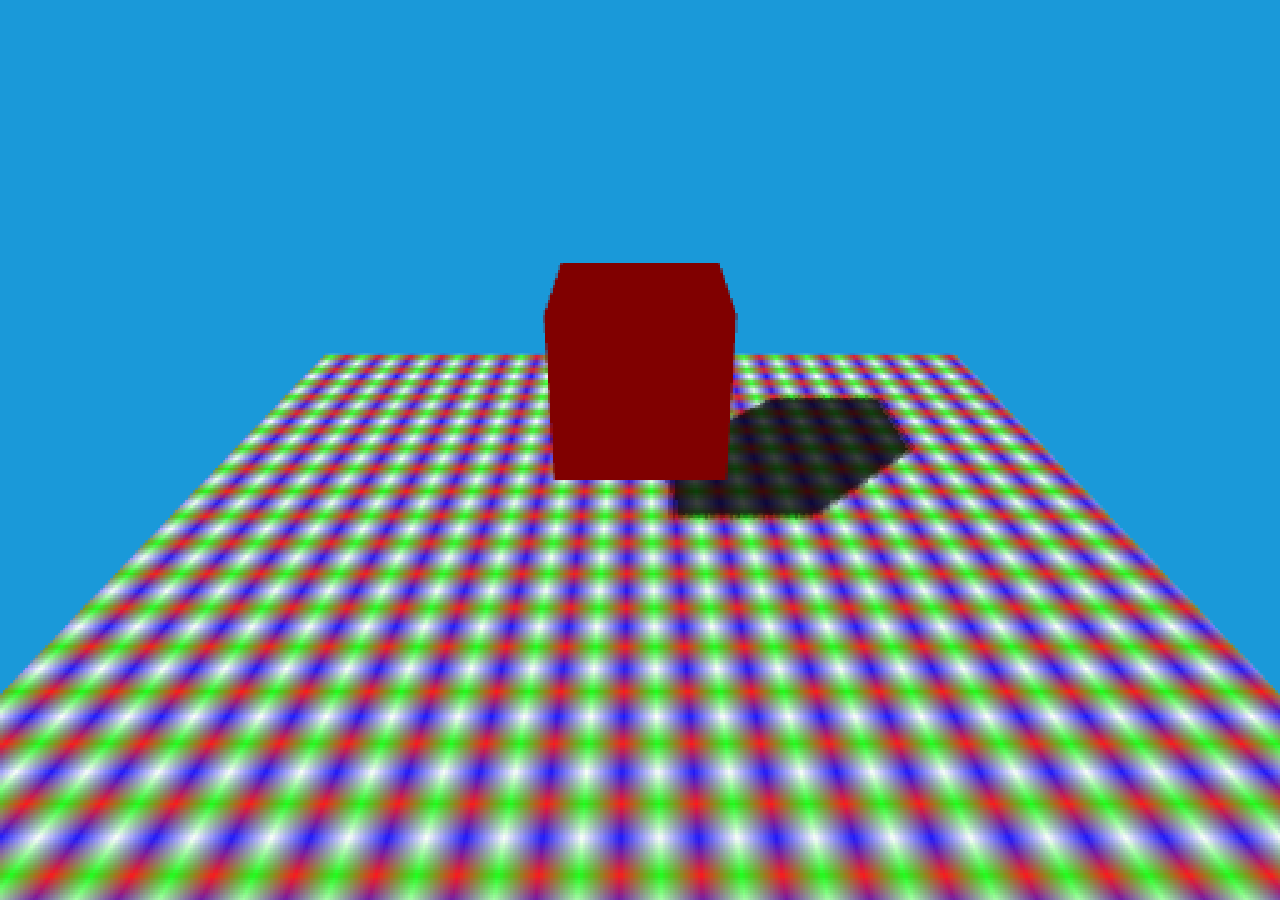
<file: index.html>
<!doctype html>

<html lang="en">
  <head>
    <meta charset="utf-8">
    <!--<meta name="viewport" content="width=device-width, initial-scale=1, minimum-scale=1, maximum-scale=1">-->
    <meta name="viewport" content="width=device-width, user-scalable=no">
    <!--<link rel="manifest" href="manifest.json">-->
    <meta name="mobile-web-app-capable" content="yes">
    <meta name="apple-mobile-web-app-capable" content="yes">
    <meta name="apple-mobile-web-app-title" content="wasm-test">
    <meta name="apple-mobile-web-app-status-bar-style" content="black-translucent">
    <meta name="application-name" content="wasm-test">
    <title>Wasm test</title>
    <style>
      canvas {
        image-rendering: -webkit-crisp-edges;
        image-rendering: -moz-crisp-edges;
        image-rendering: pixelated;
      }
    </style>
  </head>
  <body style="margin: 0px; overflow: hidden;">
    <script type="module" src="index.mjs"></script>
  </body>
</html>
</file>
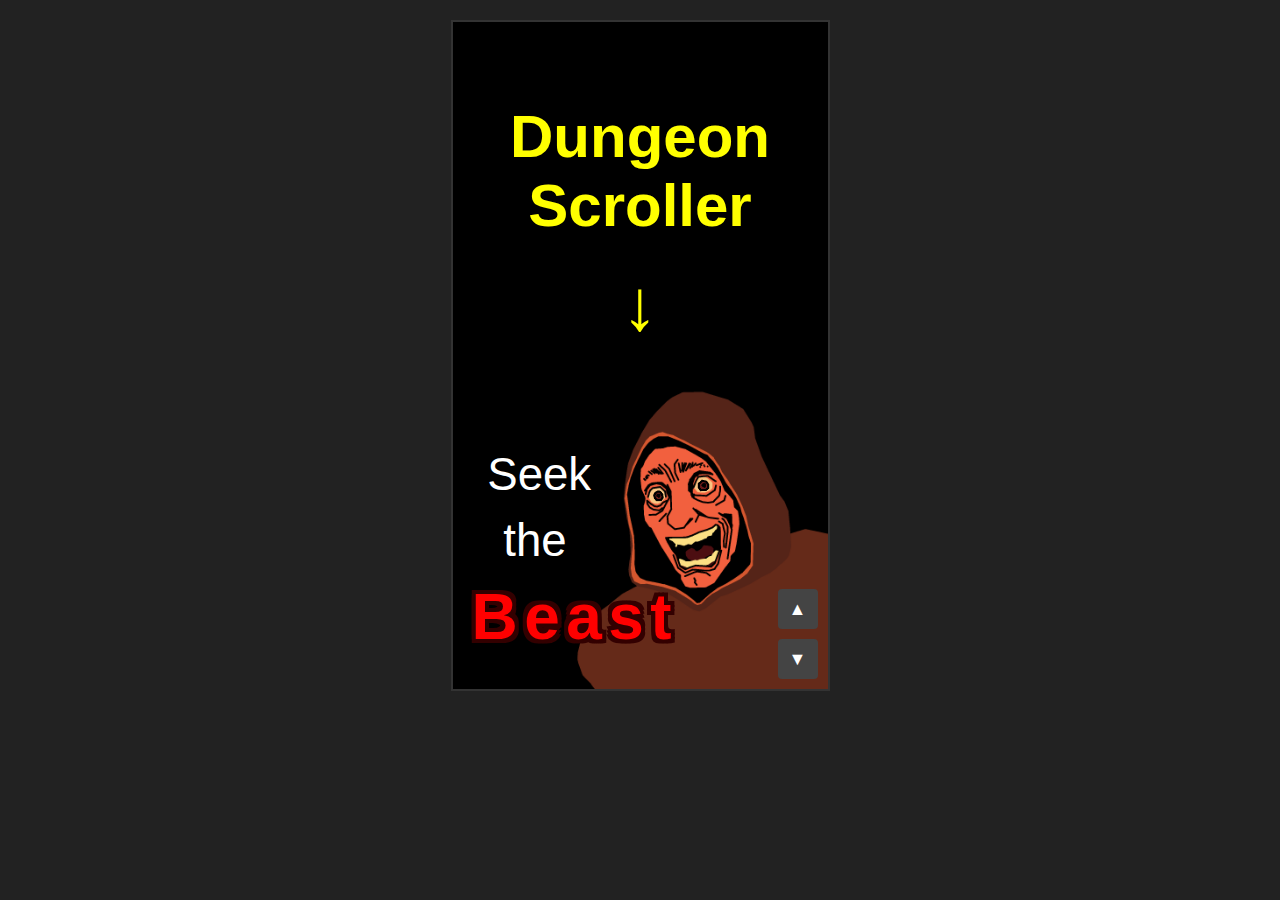
<file: dungeon-scroller/index.html>
<!DOCTYPE html>
<html lang="en">
<head>
  <meta charset="UTF-8">
  <meta name="viewport" content="width=device-width, initial-scale=1.0, maximum-scale=1.0, user-scalable=no, interactive-widget=resizes-content">
  <link rel="icon" href="data:image/svg+xml,<svg xmlns=%22http://www.w3.org/2000/svg%22 viewBox=%220 0 100 100%22><text y=%22.9em%22 font-size=%2290%22>⚔️</text></svg>">
  <title>Dungeon Scroller</title>
  <style>
    html, body {
      margin: 0;
      padding: 0;
      box-sizing: border-box;
      height: 100%;
      width: 100%;
      overflow: hidden; /* Prevent scrolling the window */
      font-family: sans-serif;
      background-color: #222;
      color: #fff;
    }

    /* Centered "phone-shaped" container on desktop; full screen on mobile */
    #app-container {
      position: relative;
      width: 375px;
      height: 667px;
      margin: 20px auto 0; /* Added top margin for desktop view */
      background-color: #000;
      overflow: hidden;
      border: 2px solid #333;
    }
    @media (max-width: 600px) {
      /* On small screens, fill the viewport in portrait */
      #app-container {
        width: 100vw;
        height: 100vh; /* changed from 100dvh for better compatibility */
        height: 100dvh; /* add fallback for newer browsers */
        margin: 0; /* remove margin on mobile */
        border: none; /* remove border on mobile */
      }
    }

    /* Container for all "screens" inside the app */
    #screens-container {
      width: 100%;
      height: 100%;
      position: relative;
    }

    /* Each individual screen is absolutely stacked */
    .game-screen {
      position: absolute;
      width: 100%;
      height: 100%;
      top: 0;
      left: 0;
    }

    /* Stats overlay that fades in/out */
    #stats-overlay {
      position: absolute;
      top: 0; left: 0; right: 0; bottom: 0;
      background-color: rgba(0, 0, 0, 0.35);
      opacity: 0;
      pointer-events: none;
      transition: opacity 0.3s ease;
      display: flex;
      flex-direction: column;
      justify-content: center;
      align-items: center;
      z-index: 1000; /* Ensure stats overlay is above everything */
    }

    /* Trap container for creature effects */
    #trap-container {
      position: absolute;
      top: 0; left: 0; right: 0; bottom: 0;
      pointer-events: none;
      z-index: 500; /* Above screens but below stats overlay */
    }

    #stats-overlay.visible {
      opacity: 1;
    }

    /* Up/down arrow buttons pinned in the bottom-right corner */
    .nav-buttons {
      position: absolute;
      bottom: 10px;
      right: 10px;
      display: flex;
      flex-direction: column;
      gap: 10px;
    }
    .nav-buttons button {
      width: 40px;
      height: 40px;
      font-size: 18px;
      border: none;
      border-radius: 4px;
      background-color: #444;
      color: #fff;
      cursor: pointer;
    }
    .nav-buttons button:hover {
      background-color: #666;
    }
    /* Hide navigation buttons on mobile/touch devices */
    @media (pointer: coarse) {
      .nav-buttons {
        display: none;
      }
    }
  </style>
</head>
<body>
  <div id="app-container">
    <!-- Container for the vertical "TikTok-like" scrolling screens -->
    <div id="screens-container"></div>

    <!-- Trap container for creature trap effects -->
    <div id="trap-container"></div>

    <!-- Stats overlay (hidden by default, revealed on pause) -->
    <div id="stats-overlay"></div>

    <!-- Up/Down arrow navigation for desktop users -->
    <div class="nav-buttons">
      <button id="scroll-up">▲</button>
      <button id="scroll-down">▼</button>
    </div>
  </div>

  <!-- Only load main.js as a module; main.js will import other scripts. -->
  <script type="module" src="./main.js"></script>
</body>
</html>
</file>
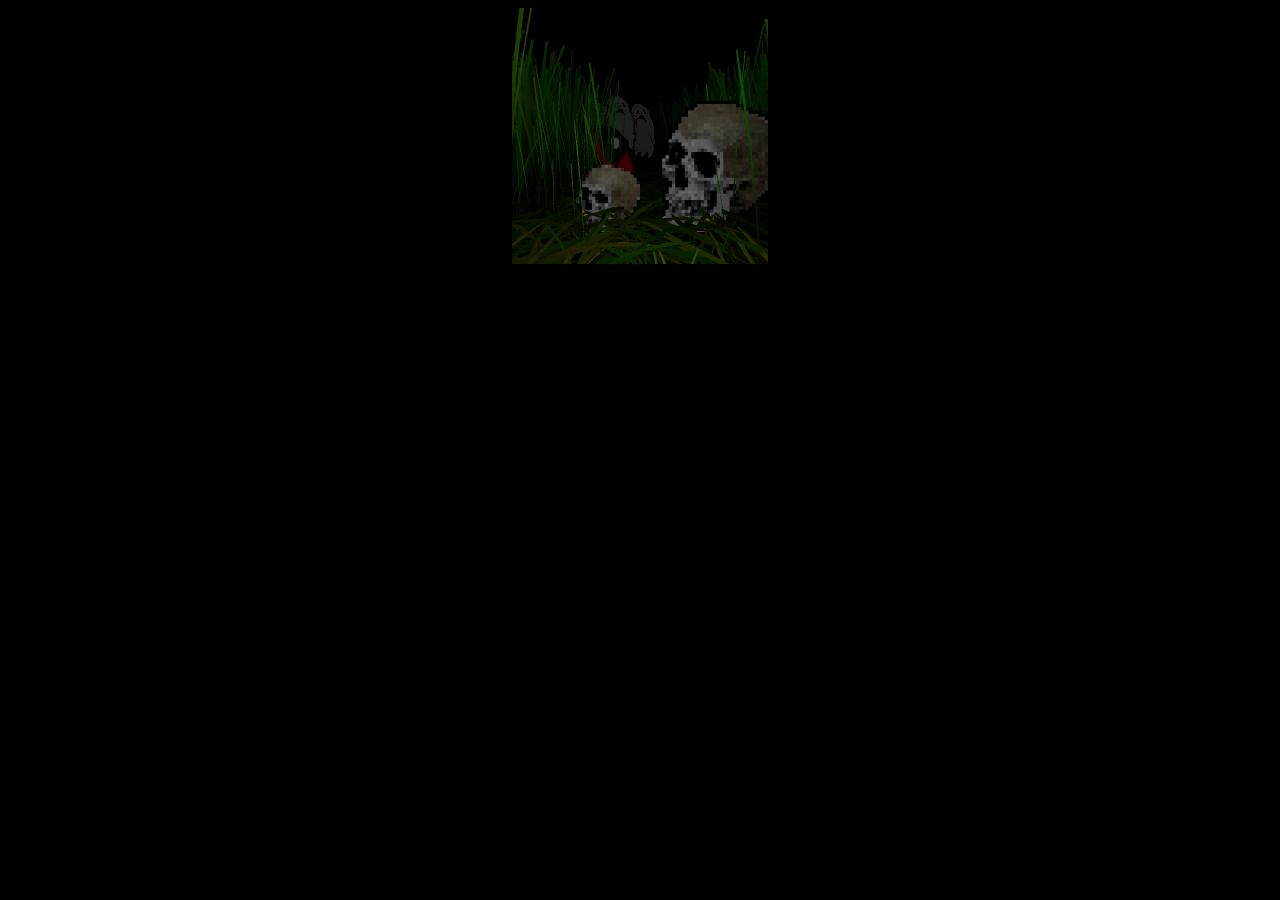
<file: grass/index.html>
<!DOCTYPE html>
<html lang="en">
<head>
    <meta charset="UTF-8">
    <meta name="viewport" content="width=device-width">

    <title>Grass</title>

	<!--
    <link rel="stylesheet" href="styles.css">
	-->

    <meta name="description" content="What's in the grass?">
    <meta property="og:title" content="Grass">
    <meta property="og:description" content="What's in the grass?">
    <meta property="og:image" content="https://www.mywebsite.com/image.jpg">
    <meta property="og:image:alt" content="Image description">
    <meta property="og:locale" content="en_US">
    <meta property="og:type" content="website">
    <meta name="twitter:card" content="summary_large_image">
    <meta property="og:url" content="https://www.mywebsite.com/page">
    <link rel="canonical" href="https://www.mywebsite.com/page">

    <link rel="icon" href="data:image/svg+xml,<svg xmlns=%22http://www.w3.org/2000/svg%22 viewBox=%220 0 100 100%22><text y=%22.9em%22 font-size=%2290%22>🌾</text></svg>">
	<!--
    <link rel="manifest" href="/my.webmanifest">
	-->
    <meta name="theme-color" content="#FFFFFF">
</head>

<body style="background-color:#000">
    <div id="content" style="height: 100%; display: flex; align-items: center; justify-content: center;">
    </div>
    <script src="main.js"></script>
</body>
</html>
</file>
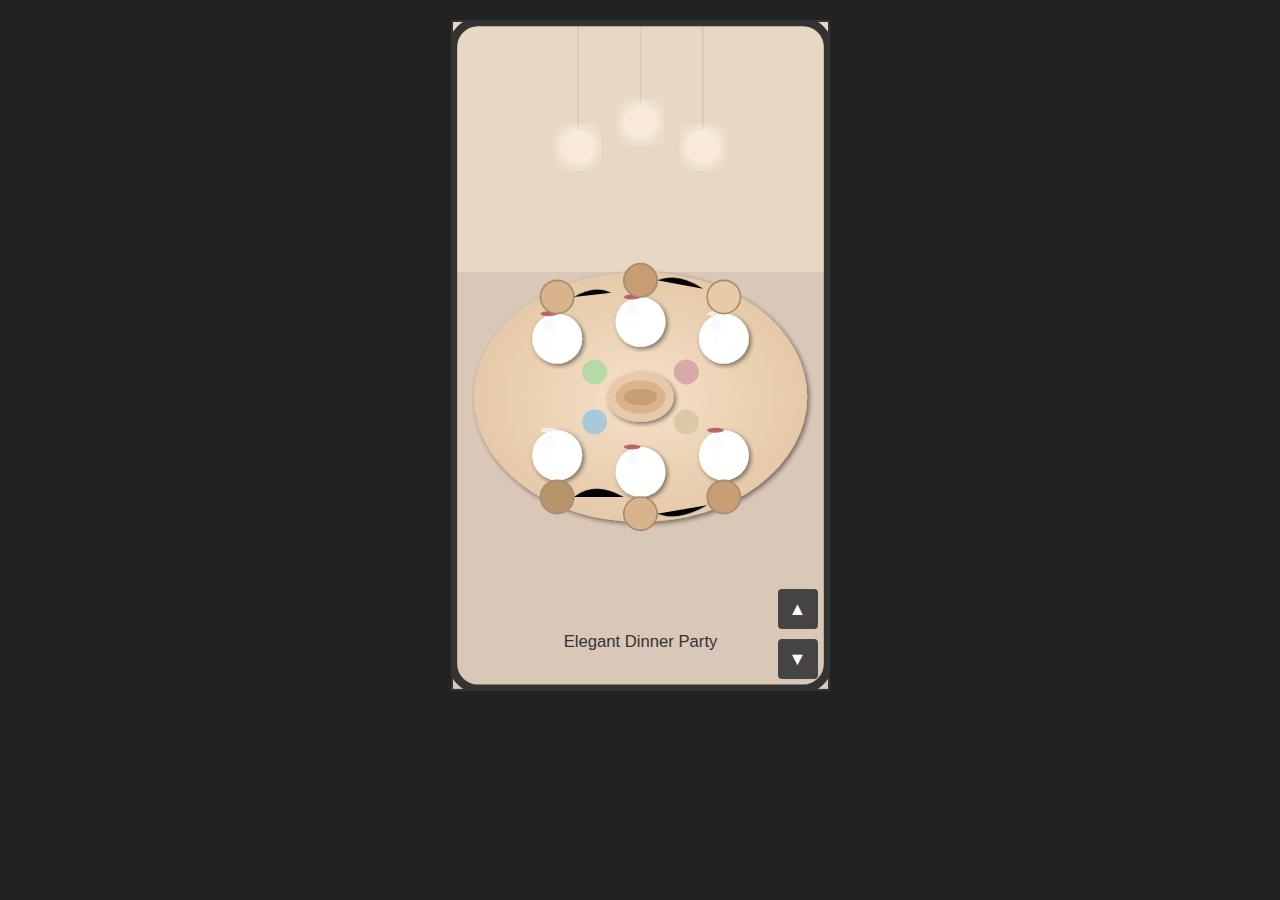
<file: life-scroller/index.html>
<!DOCTYPE html>
<html lang="en">
<head>
  <meta charset="UTF-8">
  <meta name="viewport" content="width=device-width, initial-scale=1.0, maximum-scale=1.0, user-scalable=no, interactive-widget=resizes-content">
  <link rel="icon" href="data:image/svg+xml,<svg xmlns=%22http://www.w3.org/2000/svg%22 viewBox=%220 0 100 100%22><text y=%22.9em%22 font-size=%2290%22>💪</text></svg>">
  <title>Strength Scroller</title>
  <style>
    html, body {
      margin: 0;
      padding: 0;
      box-sizing: border-box;
      height: 100%;
      width: 100%;
      overflow: hidden; /* Prevent scrolling the window */
      font-family: sans-serif;
      background-color: #222;
      color: #fff;
    }

    /* Centered "phone-shaped" container on desktop; full screen on mobile */
    #app-container {
      position: relative;
      width: 375px;
      height: 667px;
      margin: 20px auto 0; /* Added top margin for desktop view */
      background-color: #000;
      overflow: hidden;
      border: 2px solid #333;
    }
    @media (max-width: 600px) {
      /* On small screens, fill the viewport in portrait */
      #app-container {
        width: 100vw;
        height: 100vh; /* changed from 100dvh for better compatibility */
        height: 100dvh; /* add fallback for newer browsers */
        margin: 0; /* remove margin on mobile */
        border: none; /* remove border on mobile */
      }
    }

    /* Container for all "screens" inside the app */
    #screens-container {
      width: 100%;
      height: 100%;
      position: relative;
    }

    /* Each individual screen is absolutely stacked */
    .game-screen {
      position: absolute;
      width: 100%;
      height: 100%;
      top: 0;
      left: 0;
    }

    /* Stats overlay that fades in/out */
    #stats-overlay {
      position: absolute;
      top: 0; left: 0; right: 0; bottom: 0;
      background-color: rgba(0, 0, 0, 0.35);
      opacity: 0;
      pointer-events: none;
      transition: opacity 0.3s ease;
      display: flex;
      flex-direction: column;
      justify-content: center;
      align-items: center;
      z-index: 1000; /* Ensure stats overlay is above everything */
    }

    #stats-overlay.visible {
      opacity: 1;
    }

    /* Up/down arrow buttons pinned in the bottom-right corner */
    .nav-buttons {
      position: absolute;
      bottom: 10px;
      right: 10px;
      display: flex;
      flex-direction: column;
      gap: 10px;
    }
    .nav-buttons button {
      width: 40px;
      height: 40px;
      font-size: 18px;
      border: none;
      border-radius: 4px;
      background-color: #444;
      color: #fff;
      cursor: pointer;
    }
    .nav-buttons button:hover {
      background-color: #666;
    }
    /* Hide navigation buttons on mobile/touch devices */
    @media (pointer: coarse) {
      .nav-buttons {
        display: none;
      }
    }
  </style>
</head>
<body>
  <div id="app-container">
    <!-- Container for the vertical "TikTok-like" scrolling screens -->
    <div id="screens-container"></div>

    <!-- Stats overlay (hidden by default, revealed on pause) -->
    <div id="stats-overlay"></div>

    <!-- Up/Down arrow navigation for desktop users -->
    <div class="nav-buttons">
      <button id="scroll-up">▲</button>
      <button id="scroll-down">▼</button>
    </div>
  </div>

  <!-- Only load main.js as a module; main.js will import other scripts. -->
  <script type="module" src="./main.js"></script>
</body>
</html>
</file>
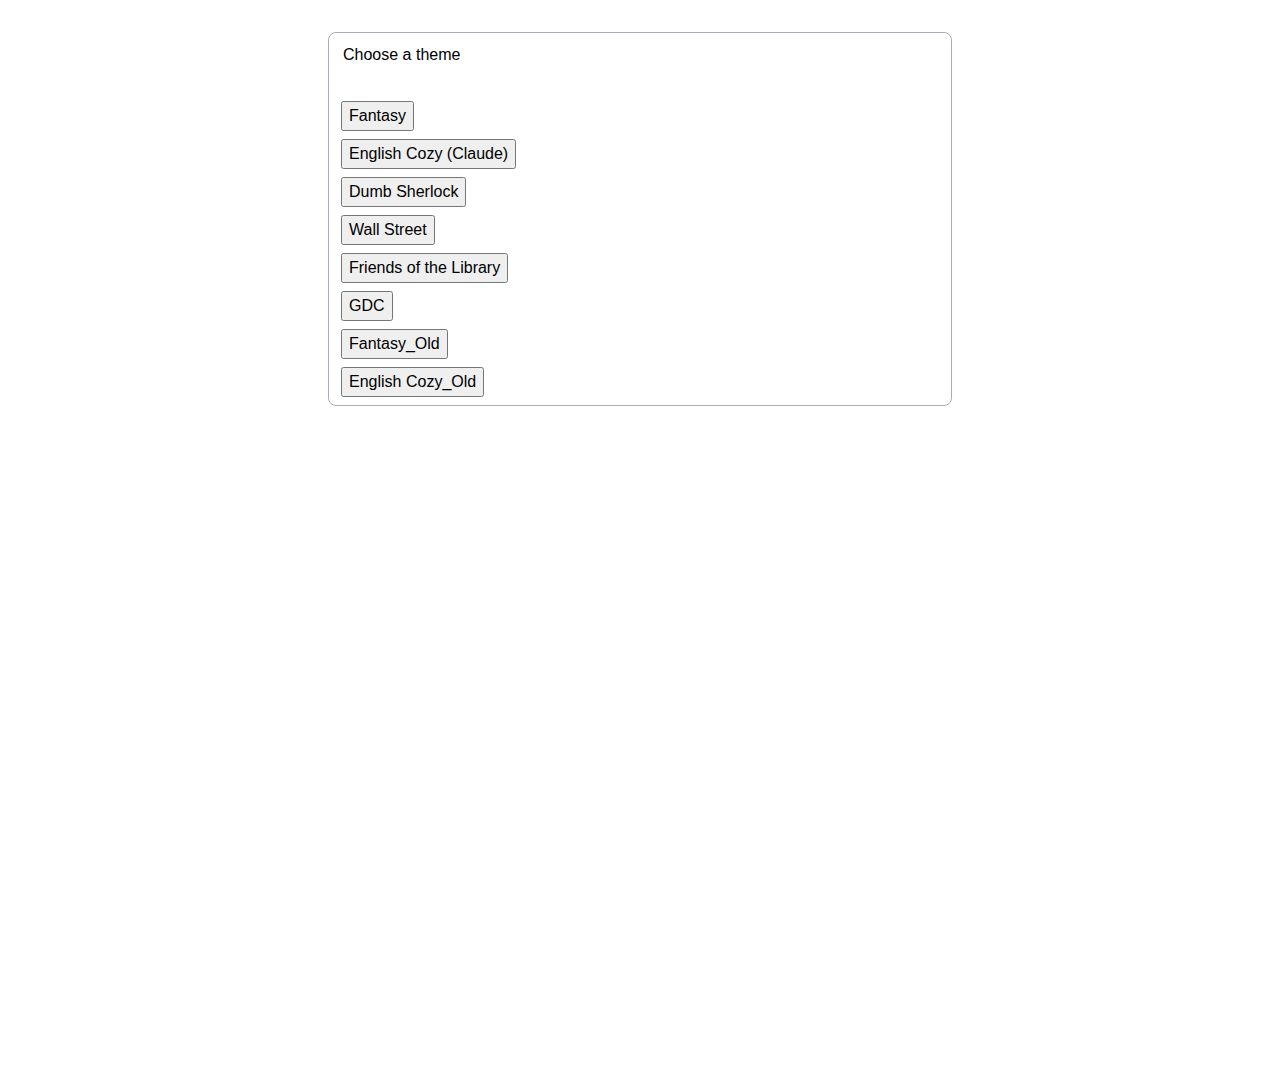
<file: trail/index.html>
<!doctype html>
<html lang='en'>
    <head>
        <title>trAIl</title>
        <link rel="icon" href="data:image/svg+xml,<svg xmlns=%22http://www.w3.org/2000/svg%22 viewBox=%220 0 100 100%22><text y=%22.9em%22 font-size=%2290%22>📜</text></svg>">
        <meta charset="UTF-8">
        <meta name="viewport" content="width=device-width, initial-scale=1.0">
        <style>
            html { box-sizing: border-box; }
            *, *:before, *:after { box-sizing: inherit; }
            body { -webkit-font-smoothing: antialiased; }
            input, button, textarea, select { font: inherit; }
            div { display: block; }

            body {
                height: 100%;
                width: 100%;
                margin: 0;
                background: #fff;
                color: #000;
                font-family: Arial,sans-serif !important;
                -webkit-text-size-adjust: 100%;
                line-height: 1.5;
            }
            @media screen and (min-width: 414px) {
            html, select { font-size: 16px; }
            button { font-size: 16px; }
            }
            @media screen and (max-width: 414px) {
            html, select { font-size: 3.86473429vw; }
            button { font-size: 3.86473429vw; }
            }

            p {
                margin: 0.125rem;
            }
            h3 {
                font-size: 0.95rem;
                margin: 0.25em 0.125rem;
            }

            #content {
                max-width: 100%;
                margin: 0 auto;
                padding: 0;
            }

            #header {
                border: 0.075rem solid #333;
                padding: 0.5rem;
                margin-bottom: 0.5rem;
            }

            #text {
                overflow-y: scroll;
                overflow-x: hidden;
                min-height: 40rem;
                padding: 1.0rem 0.5rem 0.0rem 0.5rem;
            }

            .text-wrapper-outer {
                margin: 1.0rem auto 0.0rem auto;
                padding: 0.0rem 0.5rem;
                max-width: 40rem;
                /* max-height: 0px; */
                opacity: 0.0;
                transition-duration: 0.3s;
                transition-timing-function: ease-in-out;
                overflow: auto;
            }
            .text-wrapper-inner {
                margin: 0px;
                border: 0.075rem solid #aab;
                border-radius: 0.5rem;
                padding: 0.5rem 0.75rem;
                overflow: auto;
            }

            .item-wrapper {
                position: relative;
                user-select: none;
                -webkit-user-select: none;
            }
            input.item-hidden {
                z-index: -1;
                position: absolute;
                opacity: 1%;
            }
            label.item, .item-disabled {
                display: inline-block;
                border: 0.075rem solid #aab;
                border-radius: 0.25rem;
                padding: 0.25rem 0.5rem;
                background-color: #fff;
                margin: 0.125rem;
            }
            label.item { cursor: pointer; }
            .item-disabled { opacity: 0.75; }
            label.item > .text {
                color: #333;
            }
            input.item-hidden:checked + label.item {
                border-color: #338;
                background-color: #ececf0;
            }
            label.item:hover {
                border-color: #99a;
                background-color: #f2f2f2;
            }
            input.item-hidden:checked + label.item:hover {
                border-color: #227;
                background-color: #dddde8;
            }
            input.item-hidden:focus + label.item {
                outline: 0.1rem solid #aab;
            }
            input.item-hidden:checked:focus + label.item {
                outline: 0.1rem solid #338;
            }
            input.item-hidden:active + label.item {
                outline: 0.1rem solid #227;
                background-color: #f4f4fa;
            }
            input.item-hidden:checked:active + label.item {
                outline: 0.1rem solid #99a;
                background-color: #f1f1f8;
            }
            input.item-hidden:disabled + label.item {
                opacity: 0.75;
            }
        </style>
    </head>
    <body>
        <div id="content">
            <div id="text">
            </div>
        </div>
        <div style="height: 50vh;"></div>

        <script type="text/javascript" src="./main.js"></script>
    </body>
</html>
</file>
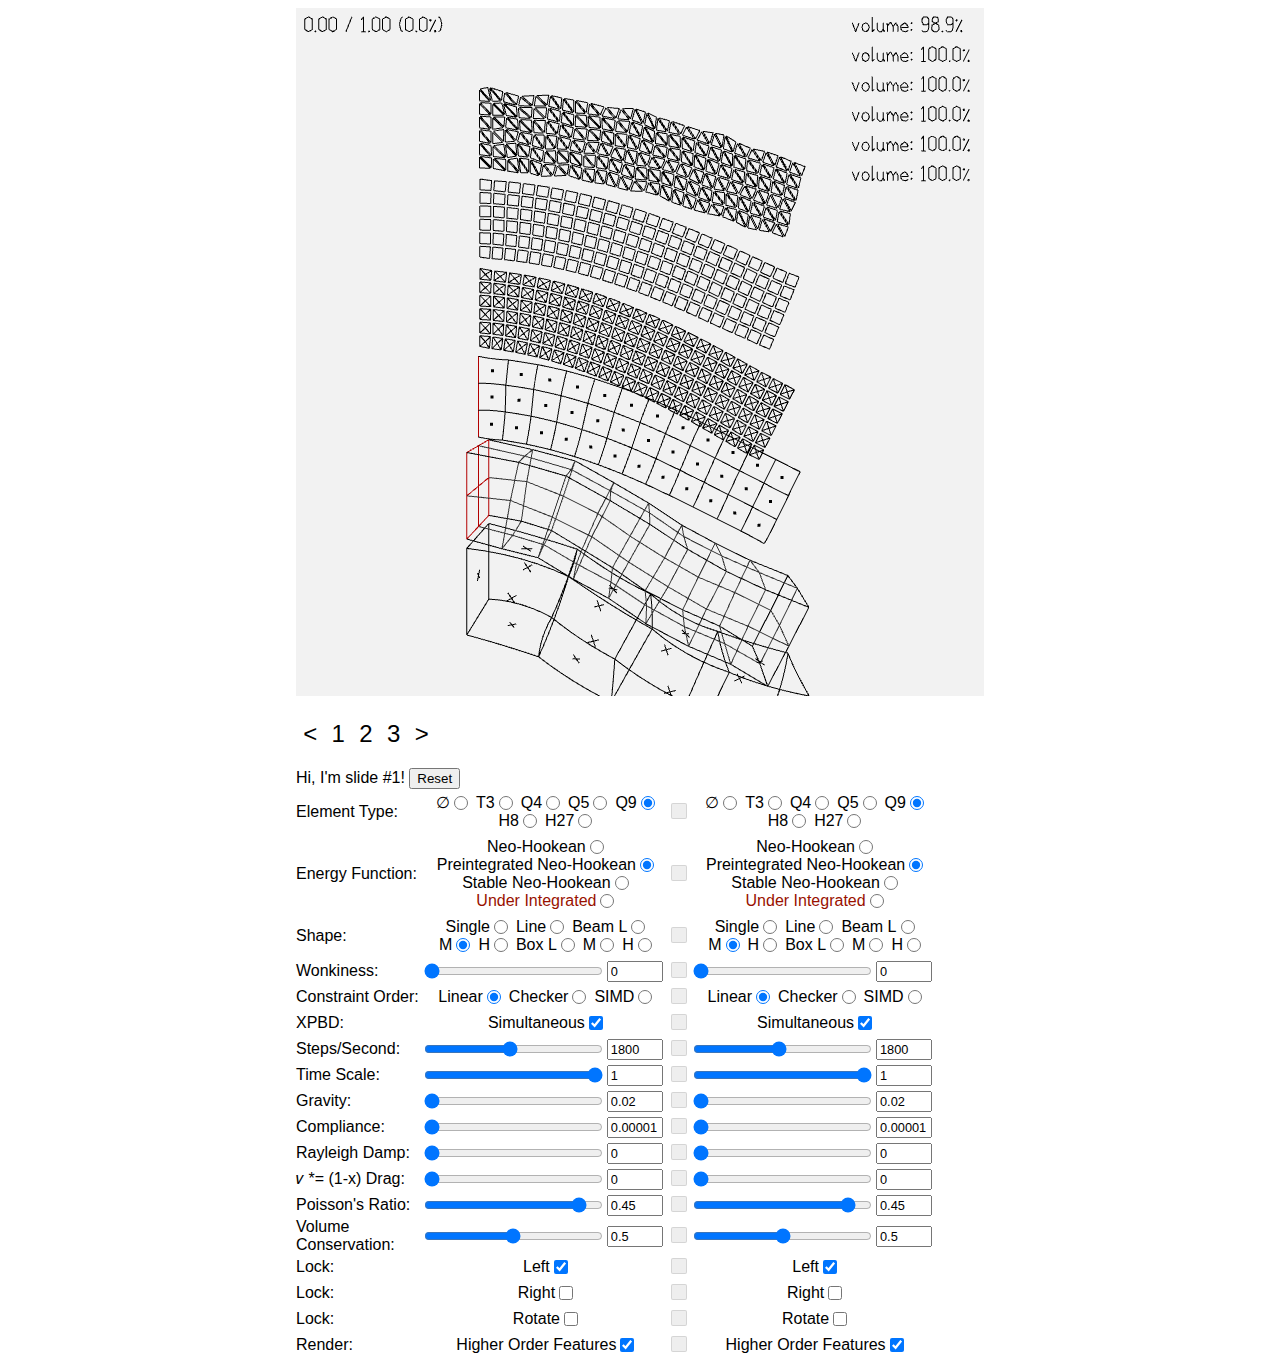
<file: xpbd-fem/index.html>
<!DOCTYPE html>
<html lang="en">
<head>
    <meta charset="UTF-8">
    <meta name="viewport" content="width=device-width">

    <title>XPBD FEM Demo</title>

    <link rel="stylesheet" href="styles.css">

    <meta name="description" content="Interactive walkthrough of various FEM techniques integrated with XPBD">
    <meta property="og:title" content="XPBD FEM Demo">
    <meta property="og:description" content="Interactive walkthrough of various FEM techniques integrated with XPBD">
    <meta property="og:image" content="https://www.mywebsite.com/image.jpg">
    <meta property="og:image:alt" content="Image description">
    <meta property="og:locale" content="en_US">
    <meta property="og:type" content="website">
    <meta name="twitter:card" content="summary_large_image">
    <meta property="og:url" content="https://www.mywebsite.com/page">
    <link rel="canonical" href="https://www.mywebsite.com/page">

    <link rel="icon" href="data:image/svg+xml,<svg xmlns=%22http://www.w3.org/2000/svg%22 viewBox=%220 0 100 100%22><text y=%22.9em%22 font-size=%2290%22>💥</text></svg>">
    <!--
    <link rel="icon" href="/favicon.ico">
    <link rel="icon" href="/favicon.svg" type="image/svg+xml">
    <link rel="apple-touch-icon" href="/apple-touch-icon.png">
	-->
	<!--
    <link rel="manifest" href="/my.webmanifest">
	-->
    <meta name="theme-color" content="#FFFFFF">
</head>

<body>
    <div id="content">
    </div>
    <div id="toc">
    </div>
    <div id="slides">
        <script>
            var slideFns = [];
            function addBlock(type, width, height, xScale, yScale) {
                rpc('AddBlock', type, width, height, xScale, yScale);
            }
        </script>
        <div class="slide" id="slide-intro">
            <script>
                slideFns.push(function(){
                    addBlock(Element_T3, 25, 7, 1.0, 1.0);
                    addBlock(Element_Q4, 25, 7, 1.0, 1.0);
                    addBlock(Element_Q5, 25, 7, 1.0, 1.0);
                    addBlock(Element_Q9, 25, 7, 1.0, 1.0);
                    addBlock(Element_H8, 9, 3, 3.0, 3.0);
                    addBlock(Element_H27, 9, 3, 3.0, 3.0);
                });
                document.addEventListener('DOMContentLoaded', function(event) {
                    let parentElement = document.getElementById('slide-intro');

                    addRadioButtons(parentElement, 'Element Type:', Settings_ElementTypeBit, Settings_ElementTypeMask,
                        ['∅', 'T3', 'Q4', 'Q5', 'Q9', 'H8', 'H27']);
                    addRadioButtons(parentElement, 'Energy Function:', Settings_EnergyBit, Settings_EnergyMask,
                        ['Neo-Hookean', 'Preintegrated Neo-Hookean', 'Stable Neo-Hookean',
                         '<span style="color:#910">Under Integrated</span>']);
                    addRadioButtons(parentElement, 'Shape:', Settings_ShapeBit, Settings_ShapeMask,
                        ['Single', 'Line', 'Beam L', 'M', 'H', 'Box L', 'M', 'H']);
                    addRangeWithTextField(parentElement, 'Wonkiness:', 'wonkiness', 0, 100,
                        (value) => (value / 100));
                    addRadioButtons(parentElement, 'Constraint Order:', Settings_ConstraintOrderBit, Settings_ConstraintOrderMask,
                        ['Linear', 'Checker', 'SIMD']);
                    addCheckbox(parentElement, 'XPBD:', Settings_SimultaneousXpbd, 'Simultaneous');

                    addRangeWithTextField(parentElement, 'Steps/Second:', 'stepsPerSecond', 0, 100,
                        (value) => (200.0 * 10 ** (2.0 * value / 100)));
                    addRangeWithTextField(parentElement, 'Time Scale:', 'timeScale', 0, 100,
                        (value) => (value / 100));
                    addRangeWithTextField(parentElement, 'Gravity:', 'gravity', 0, 100,
                        (value) => (0.1 * value));
                    addRangeWithTextField(parentElement, 'Compliance:', 'compliance', 0, 100,
                        (value) => (0.01 / 1000.0 * 10 ** (6.0 * value / 100.0)));
                    addRangeWithTextField(parentElement, 'Rayleigh Damp:', 'damping', 0, 100,
                        (value) => ((10 ** (6.0 * value / 100.0) - 1.0)));
                    addRangeWithTextField(parentElement, '𝑣 *= (1-x) Drag:', 'drag', 0, 100,
                        (value) => (1.0 / 1000.0 * (10 ** (3.0 * value / 100.0) - 1.0)));
                    addRangeWithTextField(parentElement, 'Poisson\'s Ratio:', 'poissonsRatio', 0, 100,
                        (value) => (0.5 * (value / 100.0)));
                    addRangeWithTextField(parentElement, 'Volume Conservation:', 'volumeConservationMult', 0, 100,
                        (value) => (value / 100.0));

                    addCheckbox(parentElement, 'Lock:', Settings_LockLeft, 'Left');
                    addCheckbox(parentElement, 'Lock:', Settings_LockRight, 'Right');
                    addCheckbox(parentElement, 'Lock:', Settings_RotateLock, 'Rotate');
                    addCheckbox(parentElement, 'Render:', Settings_RenderHigherOrderFeatures, 'Higher Order Features');

                    updateSettings();
                });
            </script>
            Hi, I'm slide #1!
            <button type="button" onclick="resetBlocks();">Reset</button>
        </div>
        <div class="slide">
            <script>slideFns.push(function(){
                addBlock(Block_Q9, 15, 15, 1.0, 1.0);
            });</script>
            Hi, I'm slide #2!
        </div>
        <div class="slide">
            <script>slideFns.push(function(){
                addBlock(Block_Q9, 99, 99, 0.3, 0.3);
            });</script>
            Hi, I'm slide #3!
        </div>
    </div>
    <script src="main.js"></script>
    <script src="slides.js"></script>
</body>
</html>
</file>
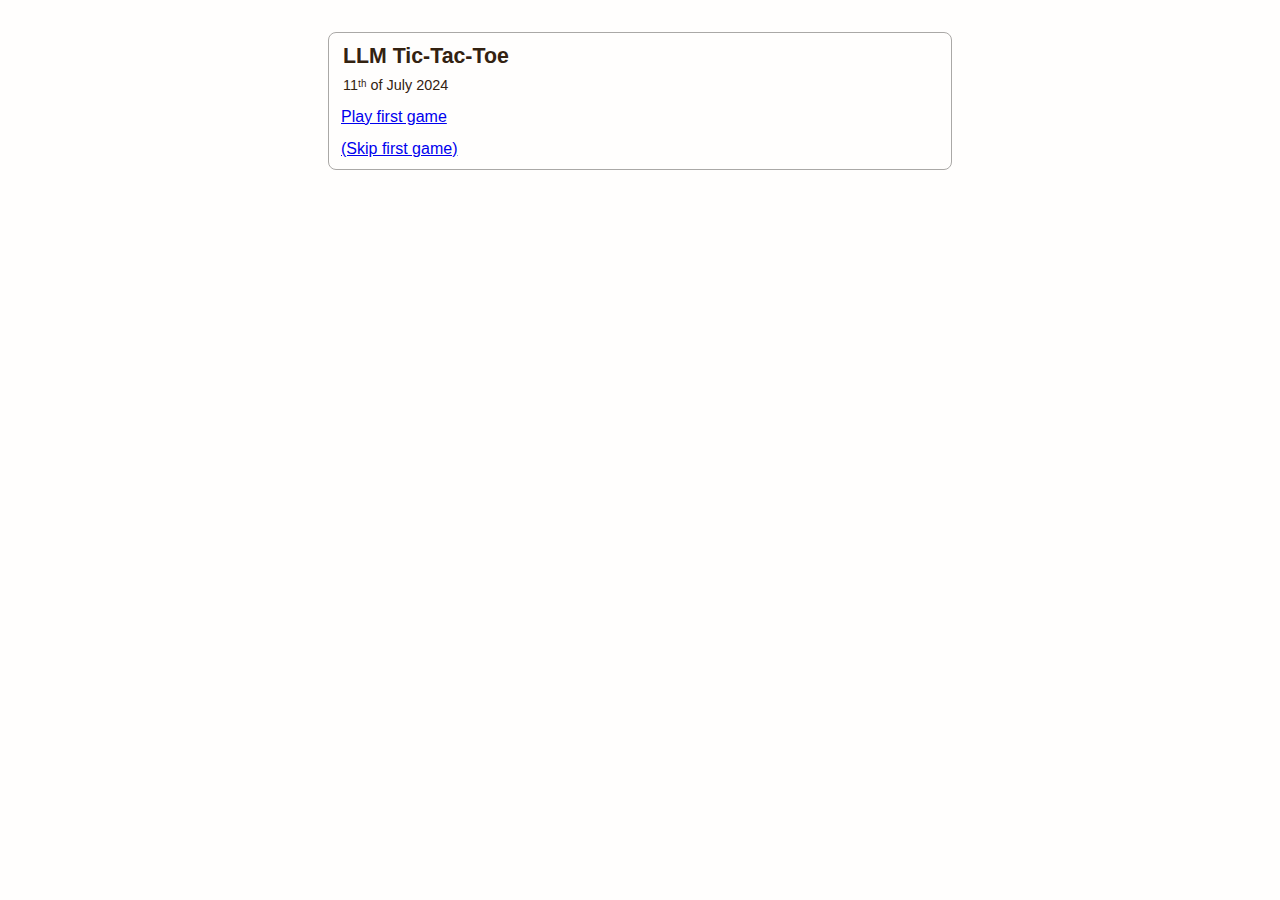
<file: llm-tic-tac-toe/v0/index.html>
<!doctype html>
<html lang='en'>
    <head>
        <title>LLM Tic-Tac-Toe</title>
        <link rel="icon" href="data:image/svg+xml,<svg xmlns=%22http://www.w3.org/2000/svg%22 viewBox=%220 0 100 100%22><text y=%22.9em%22 font-size=%2290%22>⭕</text></svg>">
        <meta charset="UTF-8">
        <meta name="viewport" content="width=device-width, initial-scale=1.0">
        <style>
            html { box-sizing: border-box; }
            *, *:before, *:after { box-sizing: inherit; }
            body { -webkit-font-smoothing: antialiased; }
            input, button, textarea, select { font: inherit; }
            div { display: block; }

            :root {
                --background: #fffefd;
                --background-hover: #fcf9f7;
                --background-active: #f8f0ed;
                --color: #321;
                --border: #aaa8a6;
            }

            body {
                height: 100%;
                width: 100%;
                margin: 0;
                background: var(--background);
                color: var(--color);
                font-family: Arial,sans-serif !important;
                -webkit-text-size-adjust: 100%;
                line-height: 1.5;
            }
            @media screen and (min-width: 414px) {
            html, select { font-size: 16px; }
            button { font-size: 16px; }
            }
            @media screen and (max-width: 414px) {
            html, select { font-size: 3.86473429vw; }
            button { font-size: 3.86473429vw; }
            }

            p {
                margin: 0.5rem 0.125rem;
            }
            h3 {
                font-size: 1.333rem;
                margin: 0.125rem;
            }
            h5 {
                font-size: 0.9rem;
                font-weight: normal;
                margin: 0.125rem;
            }

            body {
                overflow-y: scroll;
            }

            #content {
                max-width: 100%;
                margin: 0 auto;
                padding: 0;
            }

            #text {
                overflow-x: hidden;
                padding: 1.0rem 0.5rem 0.0rem 0.5rem;
            }

            .group-wrapper-outer {
                margin: 1.0rem auto 1.0rem auto;
                padding: 0.0rem 0.5rem;
                max-width: 40rem;
                /* max-height: 0px; */
                opacity: 0.0;
                transition-duration: 0.3s;
                transition-timing-function: ease-in-out;
                overflow: auto;
            }
            .group-wrapper-inner {
                margin: 0px;
                border: 0.075rem solid var(--border);
                border-radius: 0.5rem;
                padding: 0.0rem 0.75rem;
                overflow: auto;
            }
            .text-wrapper {
                margin: 0.5rem 0rem;
            }

            .board-background {
                /*margin: 0.95rem 0.75rem;*/
                margin: 0.95rem auto;
                background-color: var(--color);
                width: calc(18.5rem - 0.5px);
                height: calc(18.5rem - 0.5px);
            }
            .board-grid {
                display: grid;
                grid-template-columns: repeat(3, 6rem);
                grid-template-rows: repeat(3, 6rem);
                gap: 0.25rem;
            }
            .board-square {
                background-color: var(--background);
                width: 6rem;
                height: 6rem;
                display: flex;
                align-items: center;
                justify-content: center;
                font-size: 3.75rem;
            }
            .empty-board-square {
                color: rgba(0, 0, 0, 0);
                -webkit-text-stroke: 0.175rem var(--color);
                cursor: pointer;
            }
            .empty-board-square:hover {
                background-color: var(--background-hover);
            }
            .empty-board-square:active {
                background-color: var(--background-active);
            }
        </style>
    </head>
    <body>
        <div id="content">
            <div id="text">
            </div>
        </div>
        <div style="height: 50vh;"></div>

        <script type="text/javascript" src="./main.js"></script>
    </body>
</html>
</file>
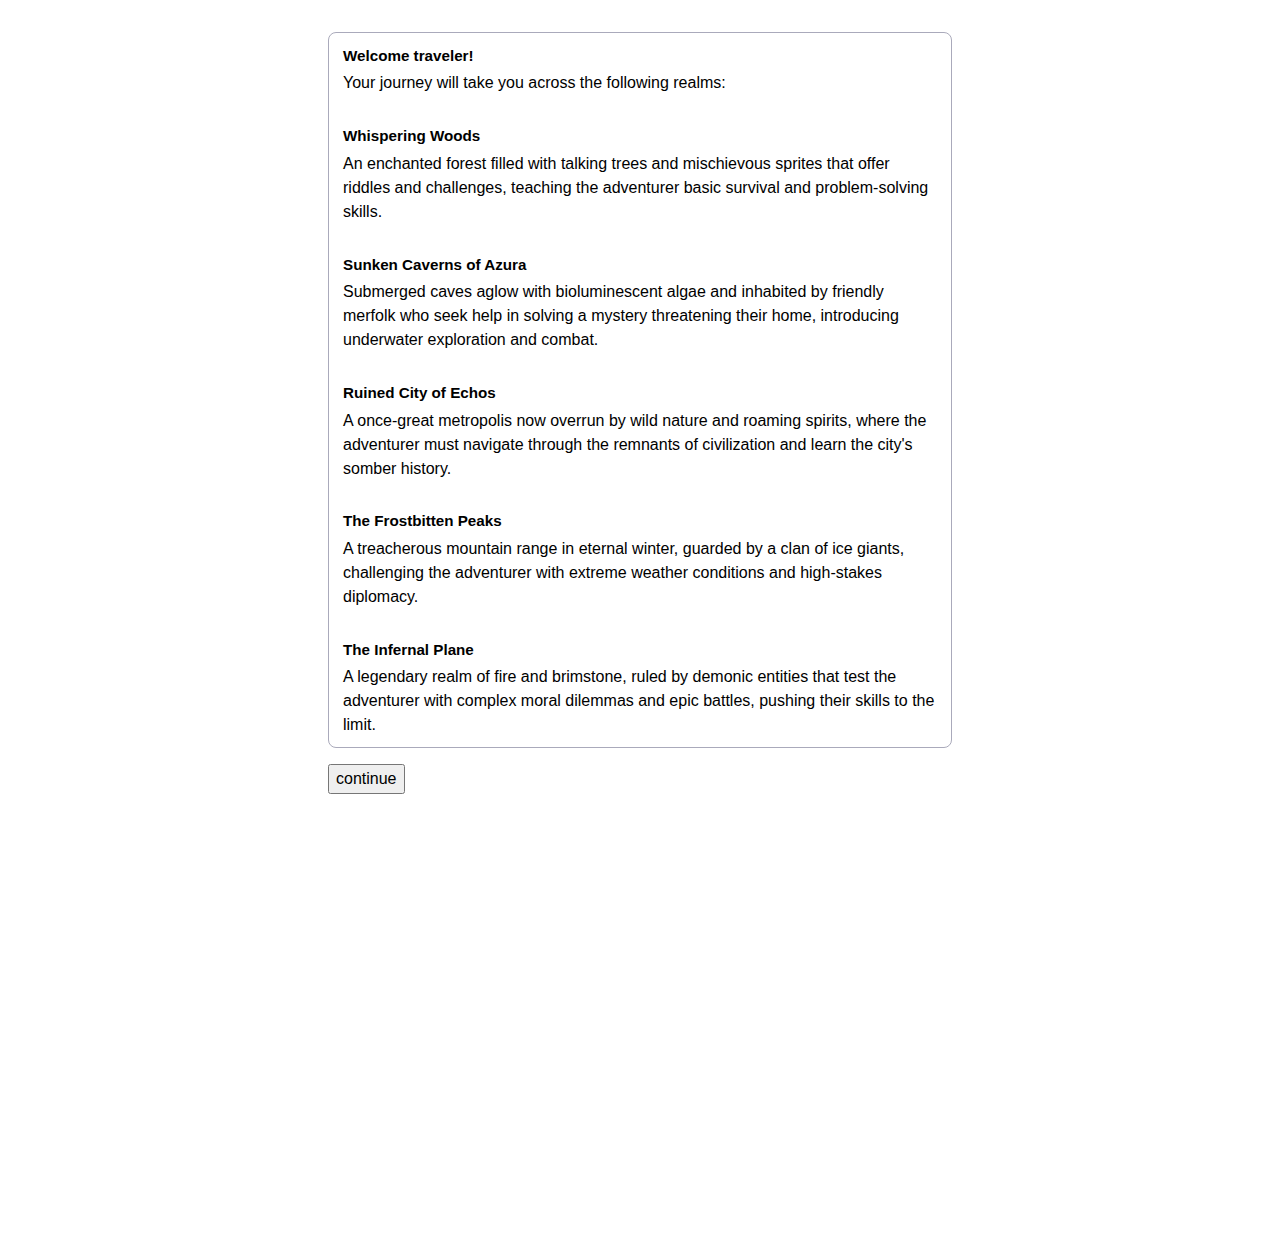
<file: trail/v0/index.html>
<!doctype html>
<html lang='en'>
    <head>
        <title>trAIl</title>
        <link rel="icon" href="data:image/svg+xml,<svg xmlns=%22http://www.w3.org/2000/svg%22 viewBox=%220 0 100 100%22><text y=%22.9em%22 font-size=%2290%22>📜</text></svg>">
        <meta charset="UTF-8">
        <meta name="viewport" content="width=device-width, initial-scale=1.0">
        <style>
            html { box-sizing: border-box; }
            *, *:before, *:after { box-sizing: inherit; }
            body { -webkit-font-smoothing: antialiased; }
            input, button, textarea, select { font: inherit; }
            div { display: block; }

            body {
                height: 100%;
                width: 100%;
                margin: 0;
                background: #fff;
                color: #000;
                font-family: Arial,sans-serif !important;
                -webkit-text-size-adjust: 100%;
                line-height: 1.5;
            }
            @media screen and (min-width: 414px) {
            html, select { font-size: 16px; }
            button { font-size: 16px; }
            }
            @media screen and (max-width: 414px) {
            html, select { font-size: 3.86473429vw; }
            button { font-size: 3.86473429vw; }
            }

            p {
                margin: 0.125rem;
            }
            h3 {
                font-size: 0.95rem;
                margin: 0.25em 0.125rem;
            }

            #content {
                max-width: 100%;
                margin: 0 auto;
                padding: 0;
            }

            #header {
                border: 0.075rem solid #333;
                padding: 0.5rem;
                margin-bottom: 0.5rem;
            }

            #text {
                overflow-y: scroll;
                overflow-x: hidden;
                min-height: 40rem;
                padding: 1.0rem 0.5rem 0.0rem 0.5rem;
            }

            .text-wrapper-outer {
                margin: 1.0rem auto 0.0rem auto;
                padding: 0.0rem 0.5rem;
                max-width: 40rem;
                /* max-height: 0px; */
                opacity: 0.0;
                transition-property: margin max-height opacity;
                transition-duration: 0.3s;
                transition-timing-function: ease-in-out;
                overflow: auto;
            }
            .text-wrapper-inner {
                margin: 0px;
                border: 0.075rem solid #aab;
                border-radius: 0.5rem;
                padding: 0.5rem 0.75rem;
                overflow: auto;
            }

            .item-wrapper {
                position: relative;
                user-select: none;
                -webkit-user-select: none;
            }
            input.item-hidden {
                z-index: -1;
                position: absolute;
                opacity: 1%;
            }
            label.item, .item-disabled {
                display: inline-block;
                border: 0.075rem solid #aab;
                border-radius: 0.25rem;
                padding: 0.25rem 0.5rem;
                background-color: #fff;
                margin: 0.125rem;
            }
            label.item { cursor: pointer; }
            .item-disabled { opacity: 0.75; }
            label.item > .text {
                color: #333;
            }
            input.item-hidden:checked + label.item {
                border-color: #338;
                background-color: #ececf0;
            }
            label.item:hover {
                border-color: #99a;
                background-color: #f2f2f2;
            }
            input.item-hidden:checked + label.item:hover {
                border-color: #227;
                background-color: #dddde8;
            }
            input.item-hidden:focus + label.item {
                outline: 0.1rem solid #aab;
            }
            input.item-hidden:checked:focus + label.item {
                outline: 0.1rem solid #338;
            }
            input.item-hidden:active + label.item {
                outline: 0.1rem solid #227;
                background-color: #f4f4fa;
            }
            input.item-hidden:checked:active + label.item {
                outline: 0.1rem solid #99a;
                background-color: #f1f1f8;
            }
            input.item-hidden:disabled + label.item {
                opacity: 0.75;
            }
        </style>
    </head>
    <body>
        <div id="content">
            <div id="text">
            </div>
        </div>
        <div style="height: 50vh;"></div>

        <script type="text/javascript" src="./game-data.js"></script>
        <script type="text/javascript" src="./main.js"></script>
    </body>
</html>
</file>
<file: xpbd-fem/styles.css>
html { box-sizing: border-box; }
*, *:before, *:after { box-sizing: inherit; }

body {
  height: 100%;
  width: 100%;
  margin: 0;
  background: #fff;
  color: #000;
  font-family: "IBM Plex Sans","Helvetica Neue",Arial,sans-serif !important;
  -webkit-text-size-adjust: 100%;
}
@media screen and (min-width: 601px) {
  html { font-size: 16px; }
}
@media screen and (max-width: 600px) {
  html { font-size: 2.666667vw; }
}

div {
  display: block;
}

canvas {
  width: 100%;
}

#content, #toc, #slides {
  width: 44em;
  max-width: 100%;
  margin: 0 auto;
  padding: 0.5rem;
}
#content, #toc {
  user-select: none;
  -webkit-user-select: none;
}
#toc {
  margin: 0.25rem auto;
}

.toc-entry {
  padding: 0.3em;
  font-size: 150%;
}

.control-row {
  display: flex;
  justify-content: space-between;
  align-items: center;
  width: 40em;
  max-width: 100%;
}

.control-label {
  width: 10em;
}

.control-input-area {
  display: flex;
  justify-content: space-between;
  align-items: center;
  width: 100%;
}

.control-input-linked {
  opacity: 0.333;
}

.control-input-bag, .control-input-slider {
  display: flex;
  justify-content: center;
  align-items: center;
  width: 100%;
}
.control-input-bag {
  flex-wrap: wrap;
  margin: 0.25rem 0;
}

.control-input-bag-contents {
  display: flex;
  justify-content: center;
  align-items: center;
  margin: 0 0.25rem;
}
.control-input-bag-contents input[type="radio"], input[type="checkbox"] {
  width: 0.875rem;
  height: 0.875rem;
  margin: 0 0 0 0.25rem;
}

.control-range {
  width: 100%;
  margin: 0.25rem 0;
  height: 0.5rem;
}
/*@NOTE: To use ::-webkit-slider-thumb, you need to set -webkit-appearance:none; on the element, itself */
/*
.control-range::-webkit-slider-thumb {
  -webkit-appearance:none;
  width:0.875rem;
  height:0.875rem;
  background:indianred;
}
*/

.control-range-text {
  width: 3.5rem;
  margin: 0 0.25rem;
  font-size: 80%;
}

.control-link {
  margin: 0.25em 0.4em 0.25em 0.25em;
  border: 0px;
}

.link-toggle {
  position: relative;
  display: inline-block;
  width: 1.0em;
  height: 1.0em;
}
/* Hide default HTML checkbox */
.link-toggle input {
  width: 0;
  height: 0;
  opacity: 0;
}

.link-text {
  position: absolute;
  left: 0;
  top: 0;
  display: flex;
  justify-content: center;
  align-items: center;
  width: 100%;
  height: 100%;
  margin: 0;
  border: 1px solid rgba(0,0,0,0.1);
  border-radius: 2px;
  background-color: #eee;
  font-size: 75%;
  cursor: pointer;
}
.link-text::before {
  content: "";
}
input:checked + .link-text::before {
  content: "🔗";
}
@media (hover: hover) and (pointer: fine) {
  input:hover + .link-text {
    border: 1px solid rgba(0,0,0,0.5);
  }
}
input:focus-visible + .link-text {
  border: 2px solid #000;
}
</file>
